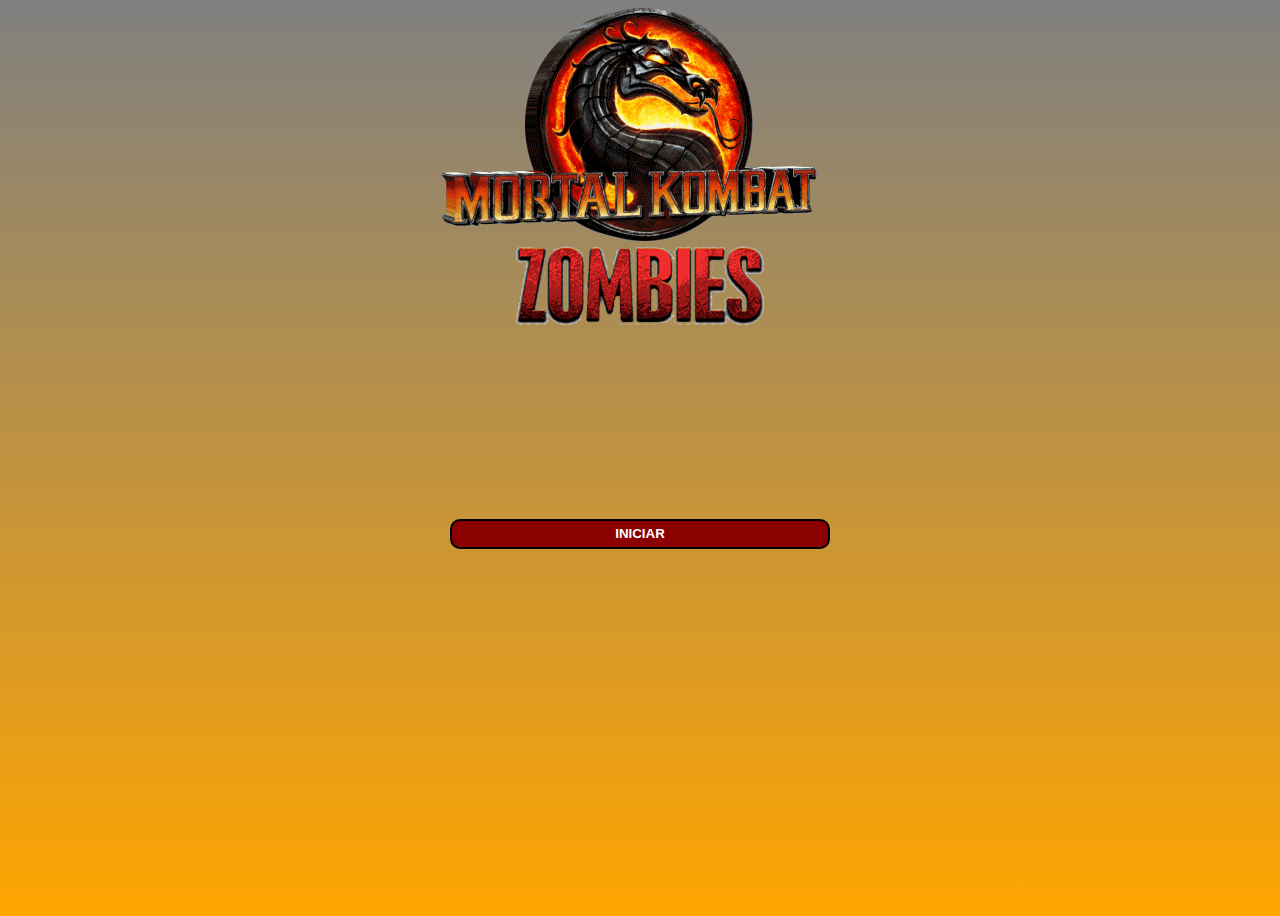
<file: index.html>
<!DOCTYPE html>
<html lang="pt-br">
<head>
    <meta charset="UTF-8">
    <meta http-equiv="X-UA-Compatible" content="IE=edge">
    <meta name="viewport" content="width=device-width, initial-scale=1.0">
    <title>Mortal Kombat</title>
    <link rel="stylesheet" href="css/index.css" type="text/css">

</head>
<body >
    
    <header id="hd-container">
        <div id="logo">
            <a href="#"><img src="img/logo/logo.gif" alt="logo-mk"></a>
        </div>
        <div id="logozombies">
            <img src="img/logo/logozombies.png" alt="Zombies">
        </div>
        
    </header>


    <main id="test"> 
        <center><button id="inicio" onclick="iniciar()">
            <strong>INICIAR</strong>
         </button></center>
    </main>


<!--    
    <main>
        
        <div>
            <h1 class="titulo-principal">Escolha Seu Lutador!</h1>
        </div>
        
        <section id="principal-container">
            <div id="scorpion">
                <h3 class="select-person">1 - Scorpion</h3>
                <button onclick="scorpion()"><img id="escolhido"src="img/personagens/scorpion/fighter.gif" alt="Scorpion"></button>
            </div>
            <div id="subzero">
                <h3 class="select-person">2 - Sub-Zero</h3>
                <button onclick="subzero()"><img id="escolhido2" src="img/personagens/subzero/fighter2.gif" alt="Sub-Zero"></button>
            </div>
            <div id="ermac">
                <h3 class="select-person">3 - Ermac</h3>
                <button onclick="ermac()"><img id="escolhido3" src="img/personagens/ermac/fighter3.gif" alt="Ermac"></button>
            </div>
            <audio src="audios/choose.mp3" autoplay loop></audio>
            
        </section> 
    </main>
-->
    <script src="js/index.js" defer></script>
    
</body>
</html>
</file>
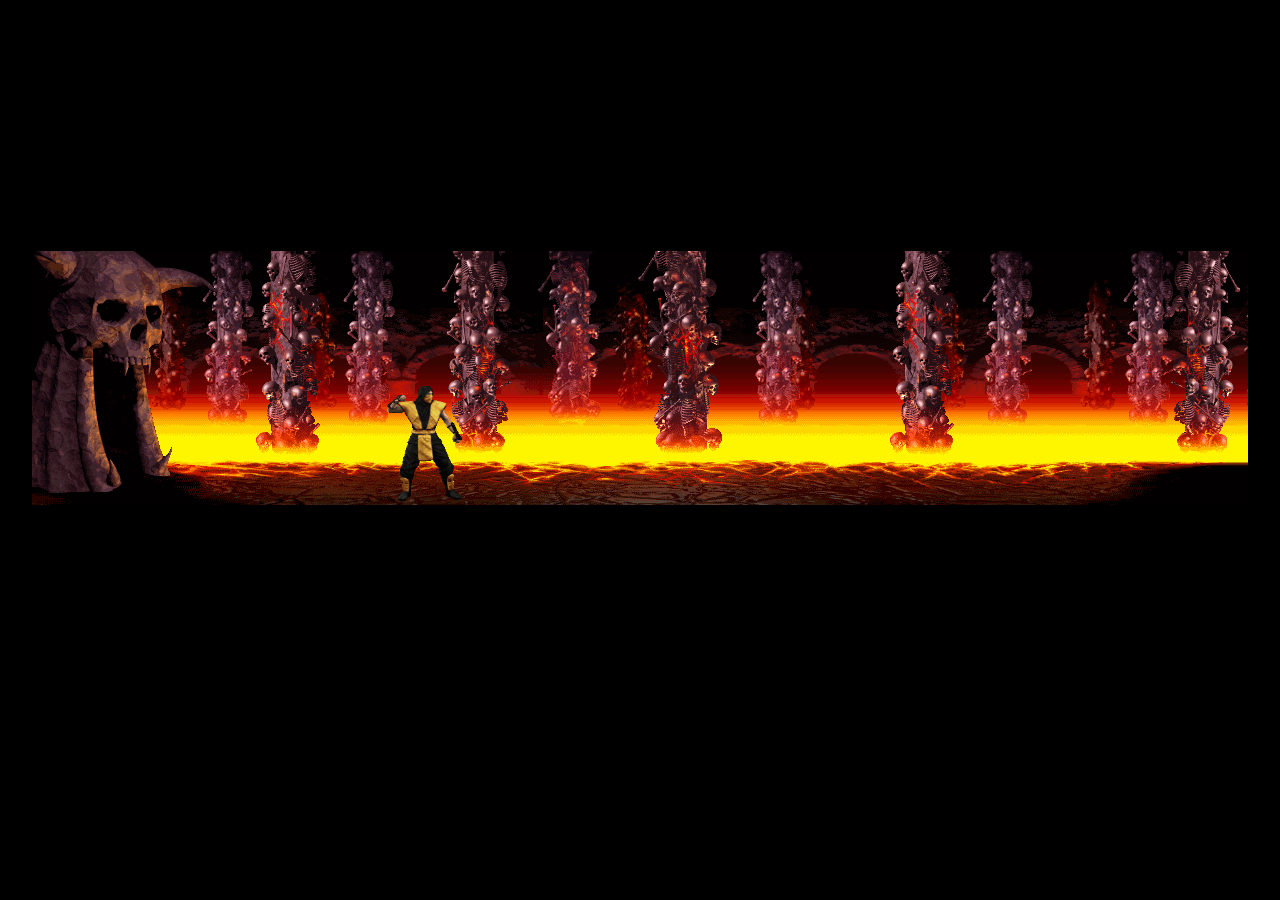
<file: fases/stage1/index.html>
<!DOCTYPE html>
<html lang="pt-br">
<head>
    <meta charset="UTF-8">
    <meta http-equiv="X-UA-Compatible" content="IE=edge">
    <meta name="viewport" content="width=device-width, initial-scale=1.0">
    <title>Submundo!</title>
    <link rel="stylesheet" href="css/index.css">
</head>
<body>
    <main>
        
        <div>
            <h4 style="color: white;">
               
        <div id="cenario">
            <img id="background" src="img/bgscorpion3.gif" alt="">
            <div id="scorpion">
                <img src="../../img/personagens/scorpion/fighter.gif" alt="scorpion" id="img-scorpion">
            </div>
            <div id="ermac">
                <img src="../../img/personagens/ermac/levitar.gif" alt="ermac" id="img-ermac">
            </div>

            <div id="subzero">
                <img src="../../img/personagens/subzero/fighter2.gif" alt="subzero" id="img-subzero">
            </div>



        </div>
        <!--<button onclick="comeHere()">Come here</button>
        <button onclick="soco()">Soco</button>
        <button onclick="joelhada()">Joelhada</button>
        <button onclick="machadada()">Machadada</button>
        <button onclick="combo()">Combo</button>-->
    </main>
    <script src="js/index.js" ></script>
    <script src="../../js/golpes_ermac.js" ></script>
    <script src="../../js/golpes_scorpion.js" ></script>
    <script src="../../js/vidas.js" ></script>
    <script src="../../js/system.js"></script>
</body>
</html>
</file>
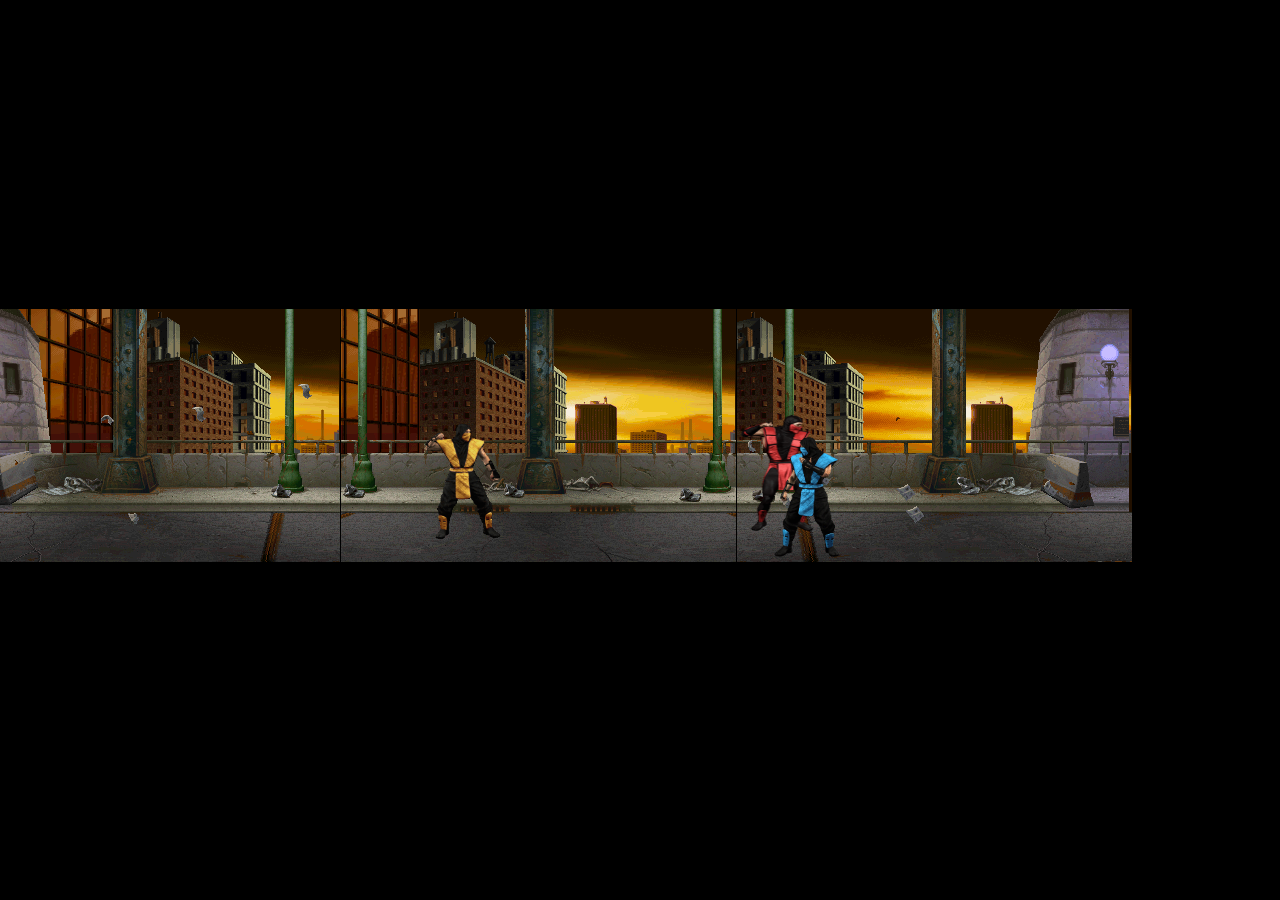
<file: fases/stage2/index.html>
<!DOCTYPE html>
<html lang="pt-br">
<head>
    <meta charset="UTF-8">
    <meta http-equiv="X-UA-Compatible" content="IE=edge">
    <meta name="viewport" content="width=device-width, initial-scale=1.0">
    <title>Plano-Terreno</title>
    <link rel="stylesheet" href="css/index.css">
</head>
<body>
    <main>
        
        <div>
            <h4 style="color: white;">
               
        <div id="cenario">
           
            <img id="background" src="img/p1.png" alt="">
            <img id="background1" src="img/p2.png" alt="">
            <img id="background2" src="img/p3.png" alt="">
            <div id="scorpion">
                <img src="../../img/personagens/scorpion/fighter.gif" alt="scorpion" id="img-scorpion">
            </div>
            <div id="ermac">
                <img src="../../img/personagens/ermac/fighter3.gif" alt="ermac" id="img-ermac">
            </div>

            <div id="subzero">
                <img src="../../img/personagens/subzero/fighter2.gif" alt="subzero" id="img-subzero">
            </div>



        </div>
        <!--<button onclick="comeHere()">Come here</button>
        <button onclick="soco()">Soco</button>
        <button onclick="joelhada()">Joelhada</button>
        <button onclick="machadada()">Machadada</button>
        <button onclick="combo()">Combo</button>-->
    </main>
    <script src="js/index.js" ></script>
    <script src="js/golpes_ermac.js" ></script>
    <script src="js/golpes_scorpion.js" ></script>
    <script src="../../js/vidas.js"></script>
    <script src="js/system.js"></script>
    <script src="js/golpes_subzero.js"></script>
</body>
</html>
</file>
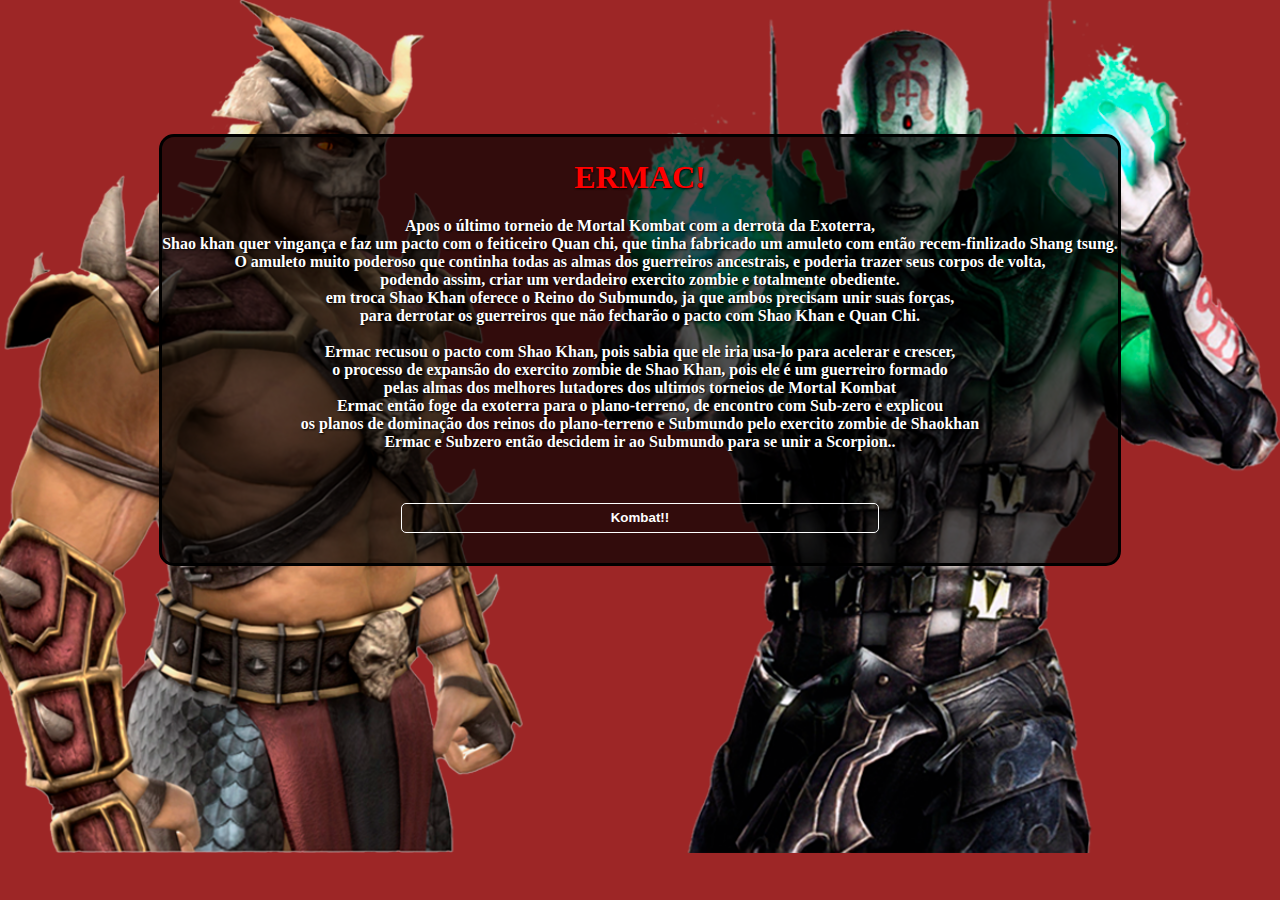
<file: fases/ermac.html>
<!DOCTYPE html>
<html lang="pt-br">
<head>
    <meta charset="UTF-8">
    <meta http-equiv="X-UA-Compatible" content="IE=edge">
    <meta name="viewport" content="width=device-width, initial-scale=1.0">
    <title>Ermac!</title>
    <style>
        body{
            background-color: rgba(141, 3, 3, 0.863);
            color: white;
            background-image: url('kahnback3.png');
            background-repeat: no-repeat;
            background-size: 100%;
            }
        button{
            margin-top: 30px;
            margin-bottom: 30px;
            width: 50%;
        }
        #historia{
            border: 3px solid black;
            text-align: center;
            margin-top: 10%;
            background-color: rgba(0, 0, 0, 0.678);
            border-radius: 15px;
            text-shadow: 1px 1px 2px black;
        }
        main{
            display: flex;
            justify-content: center;
            
        }
        button{
            border: 1px solid white;
            color: white;
            background-color: rgba(255, 255, 255, 0);
            cursor: pointer;
            height: 30px;
            border-radius: 5px;
            transition: 1s all;
        }
        button:hover{
            border: 1px solid yellow;
            color: yellow;
            transform: scale(1.2);
        }
    </style>
</head>
<body onload="historia()">
    <main>
        <div id="historia">
            <h1 style="color: red;">ERMAC!</h1>
            <h4><p>
                Apos o último torneio de Mortal Kombat com a derrota da Exoterra,<br>
                Shao khan quer vingança e faz um pacto com o feiticeiro Quan chi, que tinha fabricado um amuleto com então recem-finlizado Shang tsung.<br>
                O amuleto muito poderoso que continha todas as almas dos guerreiros ancestrais, e poderia trazer seus corpos de volta,<br>
                podendo assim, criar um verdadeiro exercito zombie e totalmente obediente.<br>
                em troca Shao Khan oferece o Reino do Submundo, ja que ambos precisam unir suas forças,<br>
                para derrotar os guerreiros que não fecharão o pacto com Shao Khan e Quan Chi.<br>
                <br>
               Ermac recusou o pacto com Shao Khan, pois sabia que ele iria usa-lo para acelerar e crescer,<br>
               o processo de expansão do exercito zombie de Shao Khan, pois ele é um guerreiro formado<br>
               pelas almas dos melhores lutadores dos ultimos torneios de Mortal Kombat<br>
               Ermac então foge da exoterra para o plano-terreno, de encontro com Sub-zero e explicou<br>
               os planos de dominação dos reinos do plano-terreno e Submundo pelo exercito zombie de Shaokhan<br>
               Ermac e Subzero então descidem ir ao Submundo para se unir a Scorpion..<br>
                </p>
            </h4>

                <button onclick="stage1()"><strong>Kombat!!</strong></button>

        </div>
    </main>

    <script> 
        function stage1(){
            const done = new Audio('../audios/system/welldone.mp3');
            done.play();
            setTimeout(() => {
        window.location = 'torre_ermac.html'
    }, 1500);
        }

    </script>
    <script src="index.js"></script>
</body>
</html>
</file>
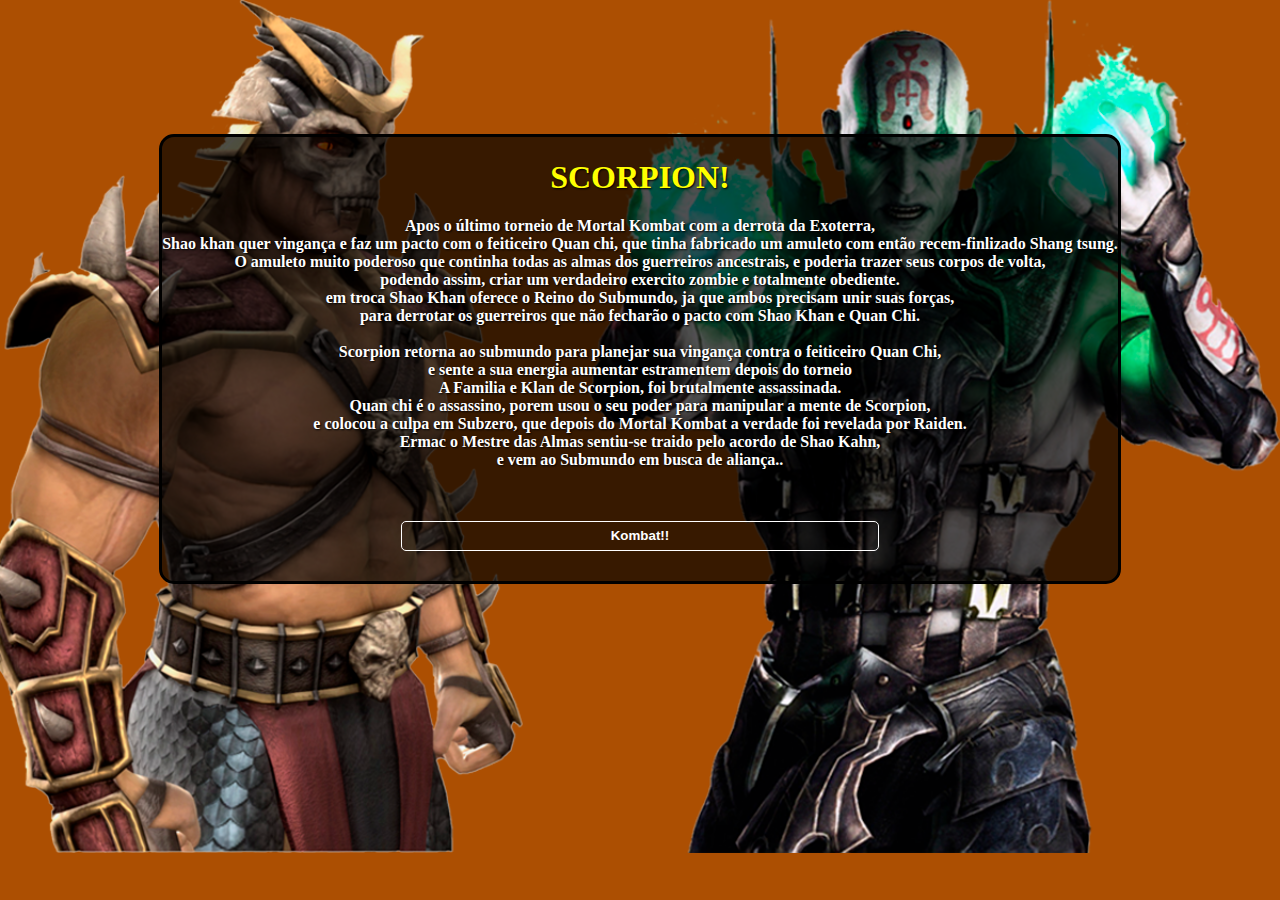
<file: fases/scorpion.html>
<!DOCTYPE html>
<html lang="pt-br">
<head>
    <meta charset="UTF-8">
    <meta http-equiv="X-UA-Compatible" content="IE=edge">
    <meta name="viewport" content="width=device-width, initial-scale=1.0">
    <title>Scorpion!</title>
    <style>
        body{
            background-color: rgb(172, 79, 2);
            color: white;
            background-image: url('kahnback3.png');
            background-repeat: no-repeat;
            background-size: 100%;
            
            }
        button{
            margin-top: 30px;
            margin-bottom: 30px;
            width: 50%;
        }
        #historia{
            border: 3px solid black;
            text-align: center;
            margin-top: 10%;
            background-color: rgba(0, 0, 0, 0.678);
            border-radius: 15px;
            text-shadow: 1px 1px 2px black;
        }
        main{
            display: flex;
            justify-content: center;
            
        }
        button{
            border: 1px solid white;
            color: white;
            background-color: rgba(255, 255, 255, 0);
            cursor: pointer;
            height: 30px;
            border-radius: 5px;
            transition: 1s all;
        }
        button:hover{
            border: 1px solid red;
            color: red;
            transform: scale(1.2);
        }
        
    </style>
</head>
<body onload="historia()">
  
    <main>
        <div id="historia">
            <h1 style="color: yellow;">SCORPION!</h1>
            <h4><p>
                Apos o último torneio de Mortal Kombat com a derrota da Exoterra,<br>
                Shao khan quer vingança e faz um pacto com o feiticeiro Quan chi, que tinha fabricado um amuleto com então recem-finlizado Shang tsung.<br>
                O amuleto muito poderoso que continha todas as almas dos guerreiros ancestrais, e poderia trazer seus corpos de volta,<br>
                podendo assim, criar um verdadeiro exercito zombie e totalmente obediente.<br>
                em troca Shao Khan oferece o Reino do Submundo, ja que ambos precisam unir suas forças,<br>
                para derrotar os guerreiros que não fecharão o pacto com Shao Khan e Quan Chi.<br>
                <br>
                Scorpion retorna ao submundo para planejar sua vingança contra o feiticeiro Quan Chi,<br>
                e sente a sua energia aumentar estramentem depois do torneio<br>
                A Familia e Klan de Scorpion, foi brutalmente assassinada.<br>
                Quan chi é o assassino, porem usou o seu poder para manipular a mente de Scorpion,<br>
                e colocou a culpa em Subzero, que depois do Mortal Kombat a verdade foi revelada por Raiden.<br>
                Ermac o Mestre das Almas sentiu-se traido pelo acordo de Shao Kahn,<br>
                e vem ao Submundo em busca de aliança..
                </p>
            </h4>

                <button onclick="stage1()"><strong>Kombat!!</strong></button>

        </div>
    </main>
    <script> 
        function stage1(){
            const done = new Audio('../audios/system/welldone.mp3');
            done.play();
            setTimeout(() => {
        window.location = 'torre.html'
    }, 1000);
        }

    </script>
    <script src="index.js"></script>
</body>
</html>
</file>
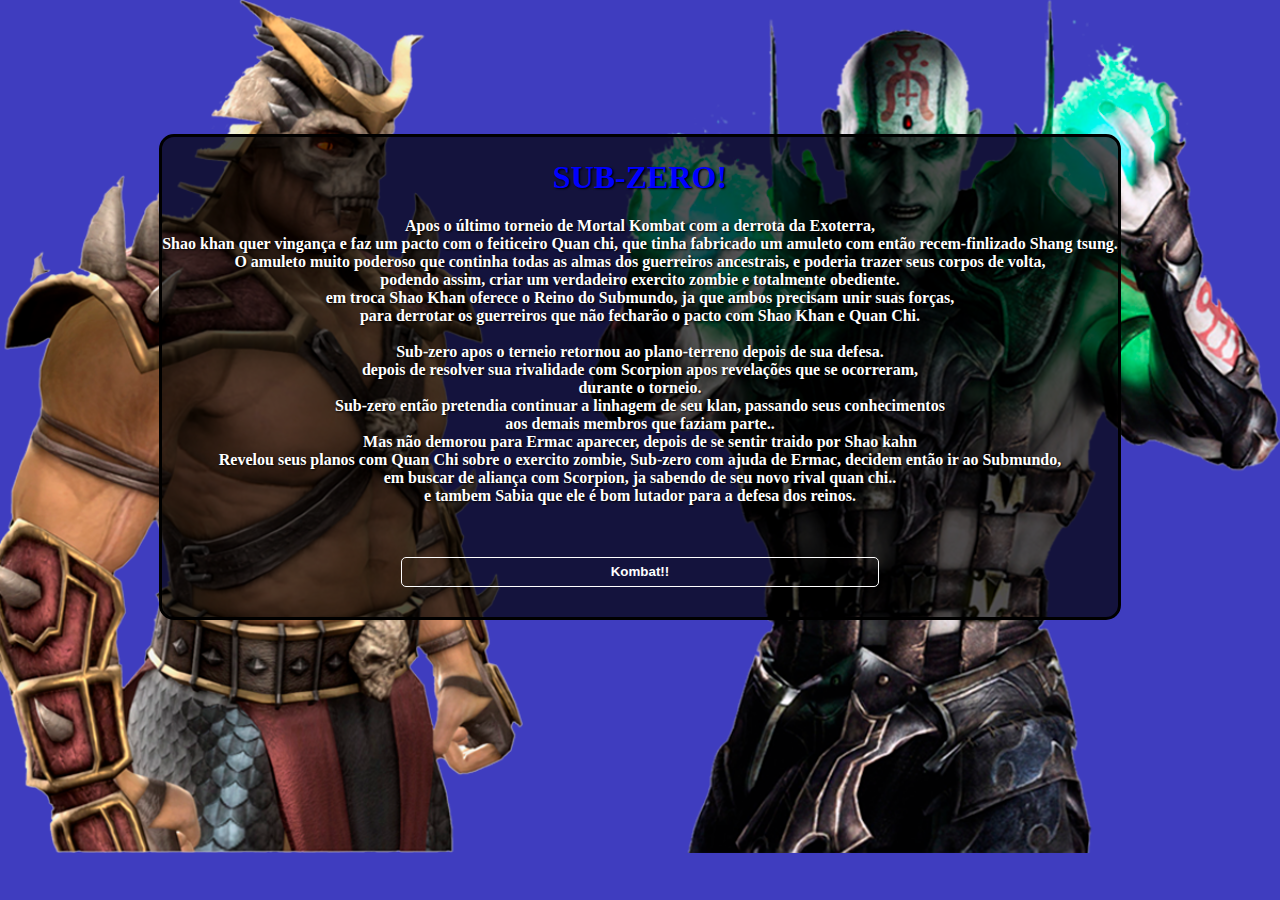
<file: fases/subzero.html>
<!DOCTYPE html>
<html lang="pt-br">
<head>
    <meta charset="UTF-8">
    <meta http-equiv="X-UA-Compatible" content="IE=edge">
    <meta name="viewport" content="width=device-width, initial-scale=1.0">
    <title>Subzero!</title>
    <style>
        body{
            background-color: rgba(5, 2, 172, 0.767);
            color: white;
            background-image: url('kahnback3.png');
            background-repeat: no-repeat;
            background-size: 100%;
            }
        button{
            margin-top: 30px;
            margin-bottom: 30px;
            width: 50%;
        }
        #historia{
            border: 3px solid black;
            text-align: center;
            margin-top: 10%;
            background-color: rgba(0, 0, 0, 0.678);
            border-radius: 15px;
            text-shadow: 1px 1px 2px black;
        }
        main{
            display: flex;
            justify-content: center;
            
        }
        button{
            border: 1px solid white;
            color: white;
            background-color: rgba(255, 255, 255, 0);
            cursor: pointer;
            height: 30px;
            border-radius: 5px;
            transition: 1s all;
        }
        button:hover{
            border: 1px solid red;
            color: red;
            transform: scale(1.2);
        }
    </style>
</head>
<body onload="historia()">
    <main>
        <div id="historia">
            <h1 style="color: blue;">SUB-ZERO!</h1>
            <h4><p>
                Apos o último torneio de Mortal Kombat com a derrota da Exoterra,<br>
                Shao khan quer vingança e faz um pacto com o feiticeiro Quan chi, que tinha fabricado um amuleto com então recem-finlizado Shang tsung.<br>
                O amuleto muito poderoso que continha todas as almas dos guerreiros ancestrais, e poderia trazer seus corpos de volta,<br>
                podendo assim, criar um verdadeiro exercito zombie e totalmente obediente.<br>
                em troca Shao Khan oferece o Reino do Submundo, ja que ambos precisam unir suas forças,<br>
                para derrotar os guerreiros que não fecharão o pacto com Shao Khan e Quan Chi.<br>
                <br>
                Sub-zero apos o terneio retornou ao plano-terreno depois de sua defesa.<br>
                depois de resolver sua rivalidade com Scorpion apos revelações que se ocorreram,<br>
                durante o torneio.<br>
                Sub-zero então pretendia continuar a linhagem de seu klan, passando seus conhecimentos<br>
                aos demais membros que faziam parte..<br>
                Mas não demorou para Ermac aparecer, depois de se sentir traido por Shao kahn<br>
                Revelou seus planos com Quan Chi sobre o exercito zombie, Sub-zero com ajuda de Ermac,
                decidem então ir ao Submundo,<br>
                em buscar de aliança com Scorpion, ja sabendo de seu novo rival quan chi..<br>
                e tambem Sabia que ele é bom lutador para a defesa dos reinos.

                </p>
            </h4>

                <button onclick="stage1()"><strong>Kombat!!</strong></button>

        </div>
    </main>
    <script> 
        function stage1(){
            const done = new Audio('../audios/system/welldone.mp3');
            done.play();
            setTimeout(() => {
        window.location = 'torre_sub.html'
    }, 1000);
        }

    </script>
    <script src="index.js"></script>
</body>
</html>
</file>
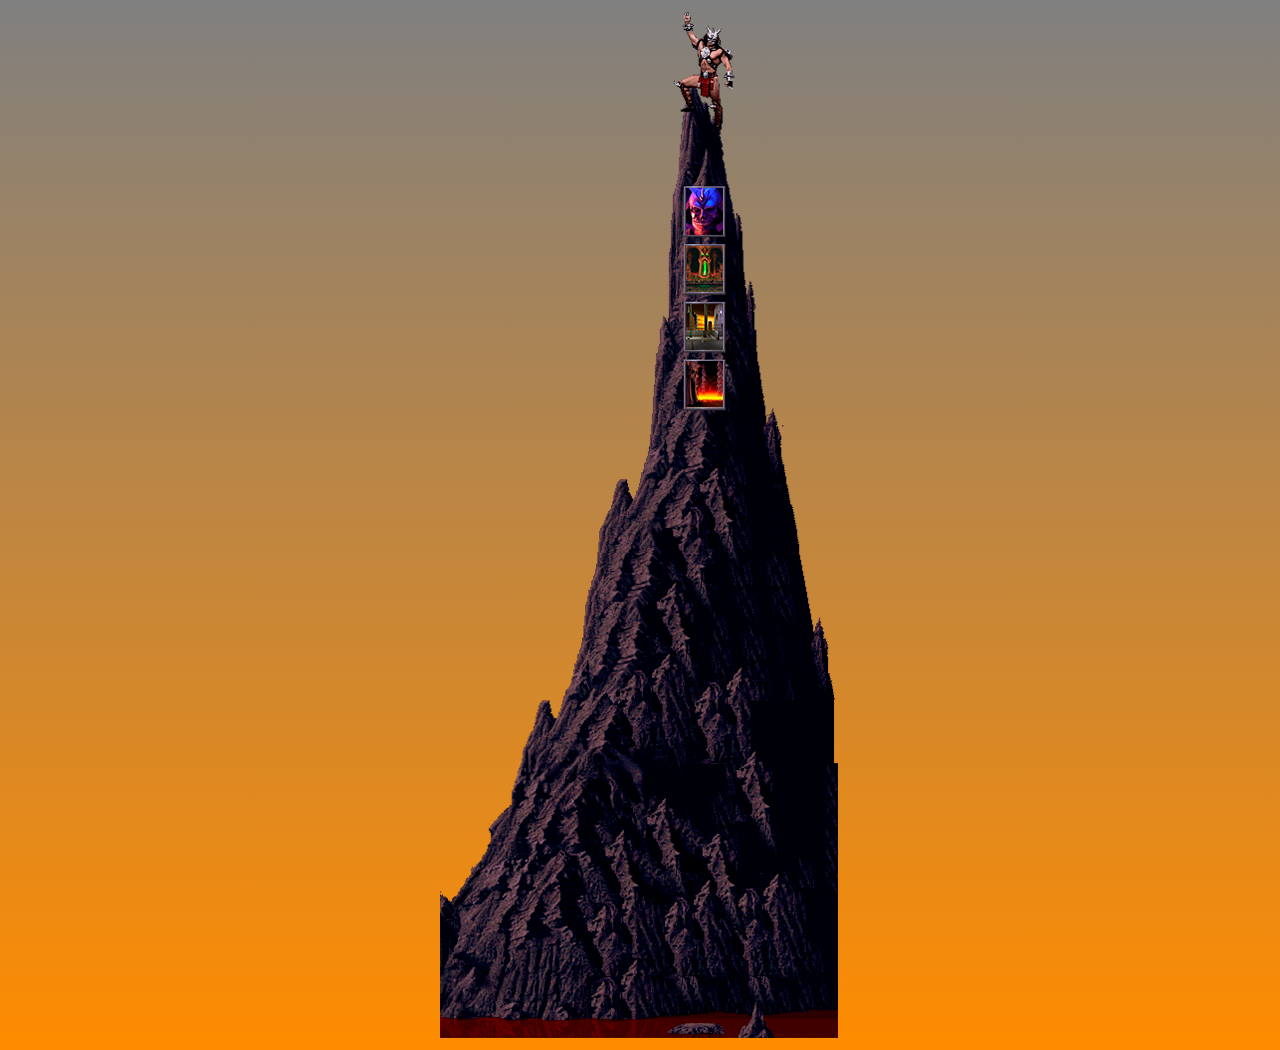
<file: fases/torre.html>
<!DOCTYPE html>
<html lang="pt-br">
<head>
    <meta charset="UTF-8">
    <meta http-equiv="X-UA-Compatible" content="IE=edge">
    <meta name="viewport" content="width=device-width, initial-scale=1.0">
    <title>Torre!</title>
    <link rel="stylesheet" href="index.css">
</head>
<body onload="musica()">
    
    <main>
        <div id="cenario">
            <img src="torre.png" alt="torre" srcset="">
            <div id="avatar-scorpion">
                <img id="avatar"src="../img/personagens/scorpion/scorpion-avatar.gif" alt="avatar">
            </div>
        </div>
    </main>

    <script src="index.js"></script>
    
</body>
</html>
</file>
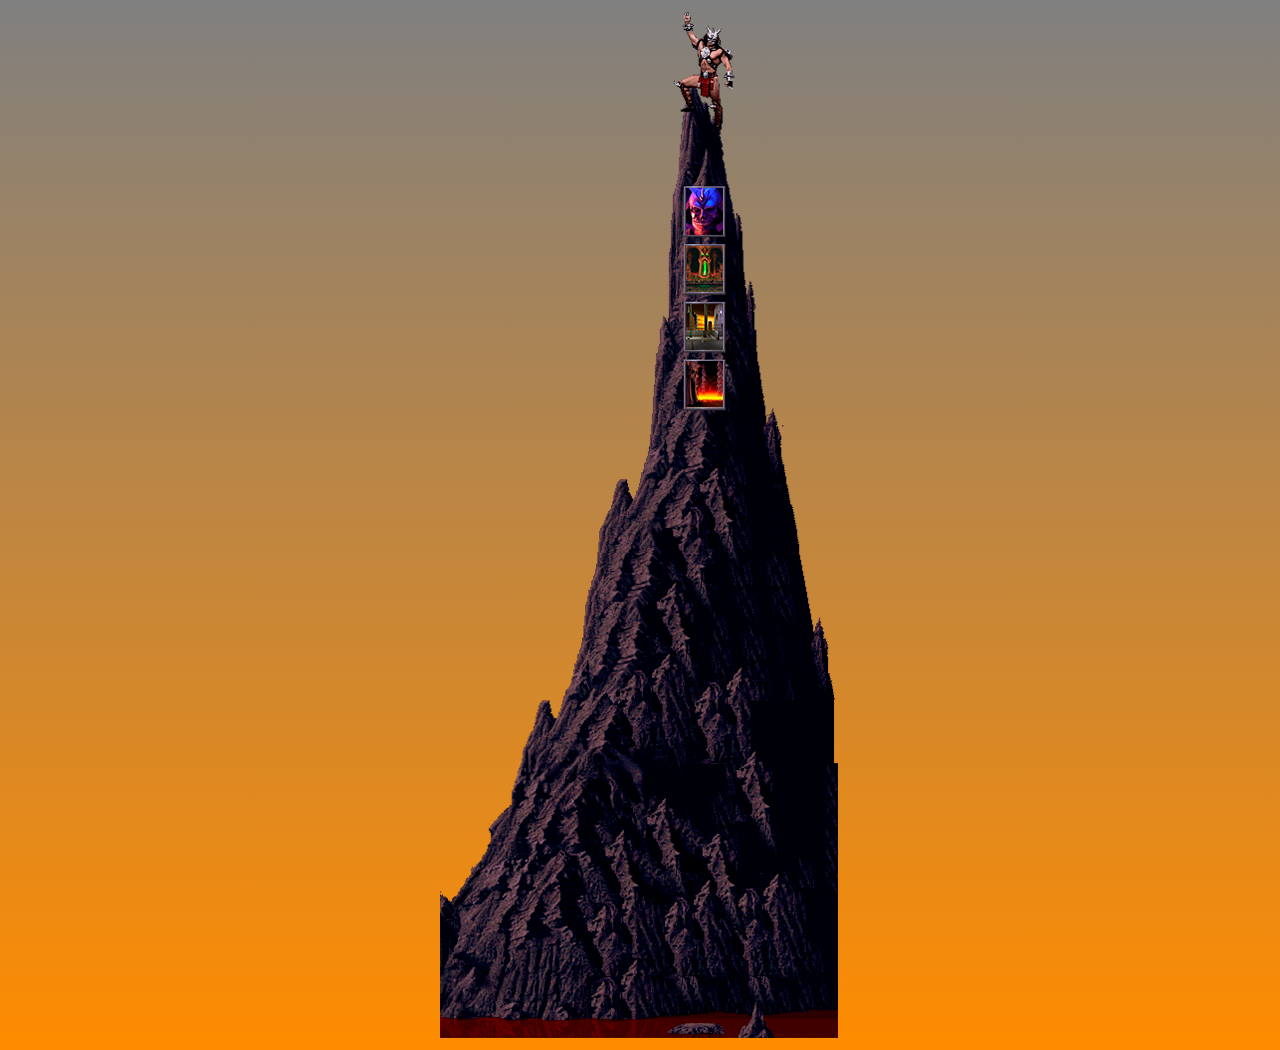
<file: fases/torre_ermac.html>
<!DOCTYPE html>
<html lang="pt-br">
<head>
    <meta charset="UTF-8">
    <meta http-equiv="X-UA-Compatible" content="IE=edge">
    <meta name="viewport" content="width=device-width, initial-scale=1.0">
    <title>Torre!</title>
    <link rel="stylesheet" href="index.css">
</head>
<body onload="musica()">
    
    <main>
        <div id="cenario">
            <img src="torre.png" alt="torre" srcset="">
            <div id="avatar-scorpion">
                <img id="avatar"src="../img/personagens/ermac/ermac-avatar.gif" alt="avatar">
            </div>
        </div>
    </main>

    <script src="index.js"></script>
    
</body>
</html>
</file>
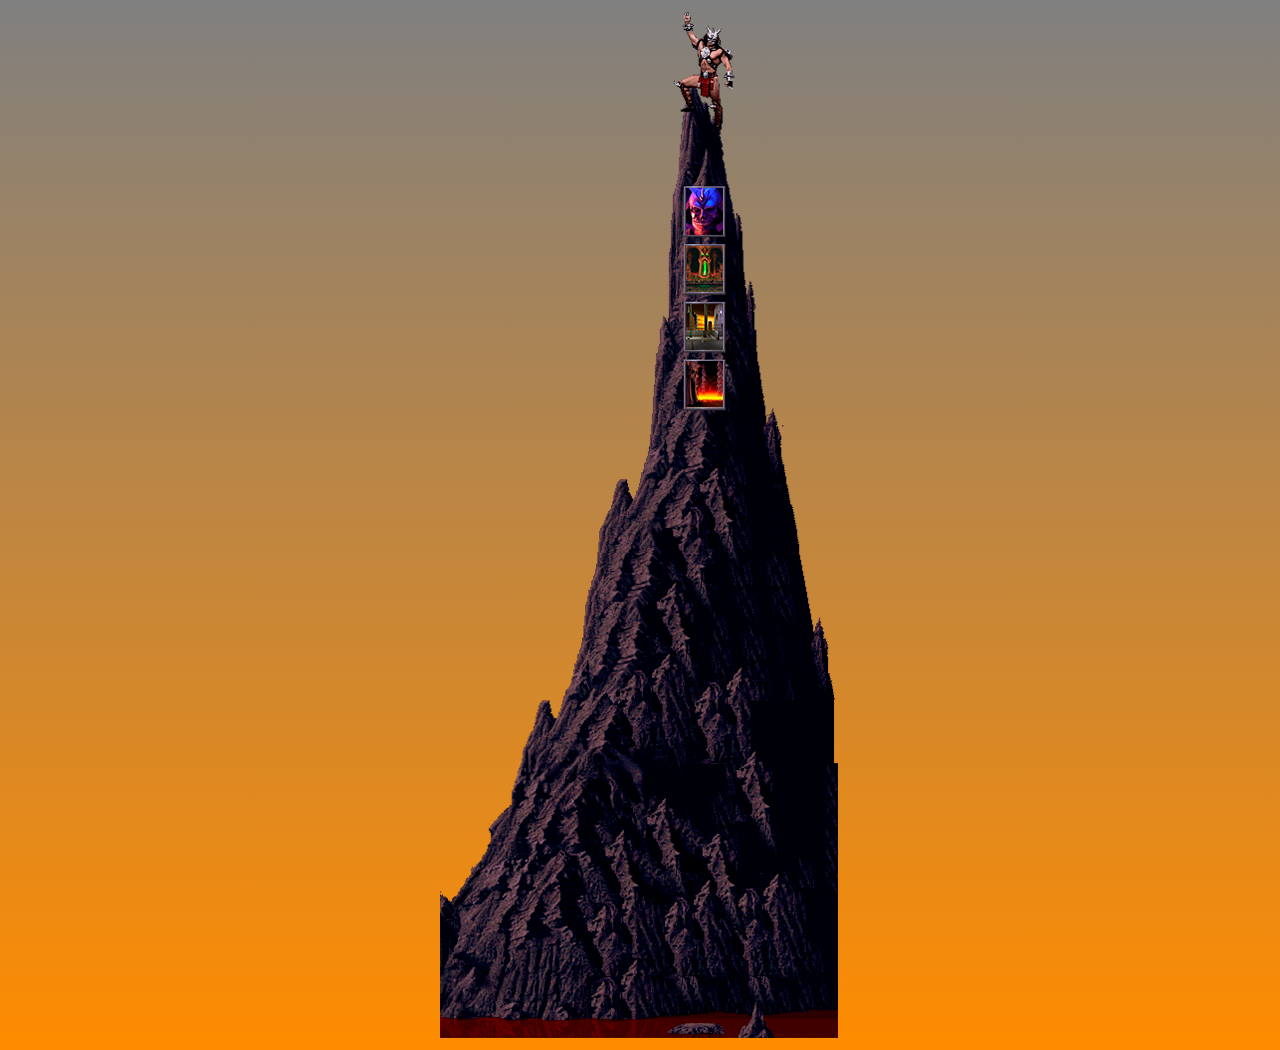
<file: fases/torre_sub.html>
<!DOCTYPE html>
<html lang="pt-br">
<head>
    <meta charset="UTF-8">
    <meta http-equiv="X-UA-Compatible" content="IE=edge">
    <meta name="viewport" content="width=device-width, initial-scale=1.0">
    <title>Torre!</title>
    <link rel="stylesheet" href="index.css">
</head>
<body onload="musica()">
    
    <main>
        <div id="cenario">
            <img src="torre.png" alt="torre" srcset="">
            <div id="avatar-scorpion">
                <img id="avatar"src="../img/personagens/subzero/subzero-avatar.gif" alt="avatar">
            </div>
        </div>
    </main>

    <script src="index.js"></script>
    
</body>
</html>
</file>
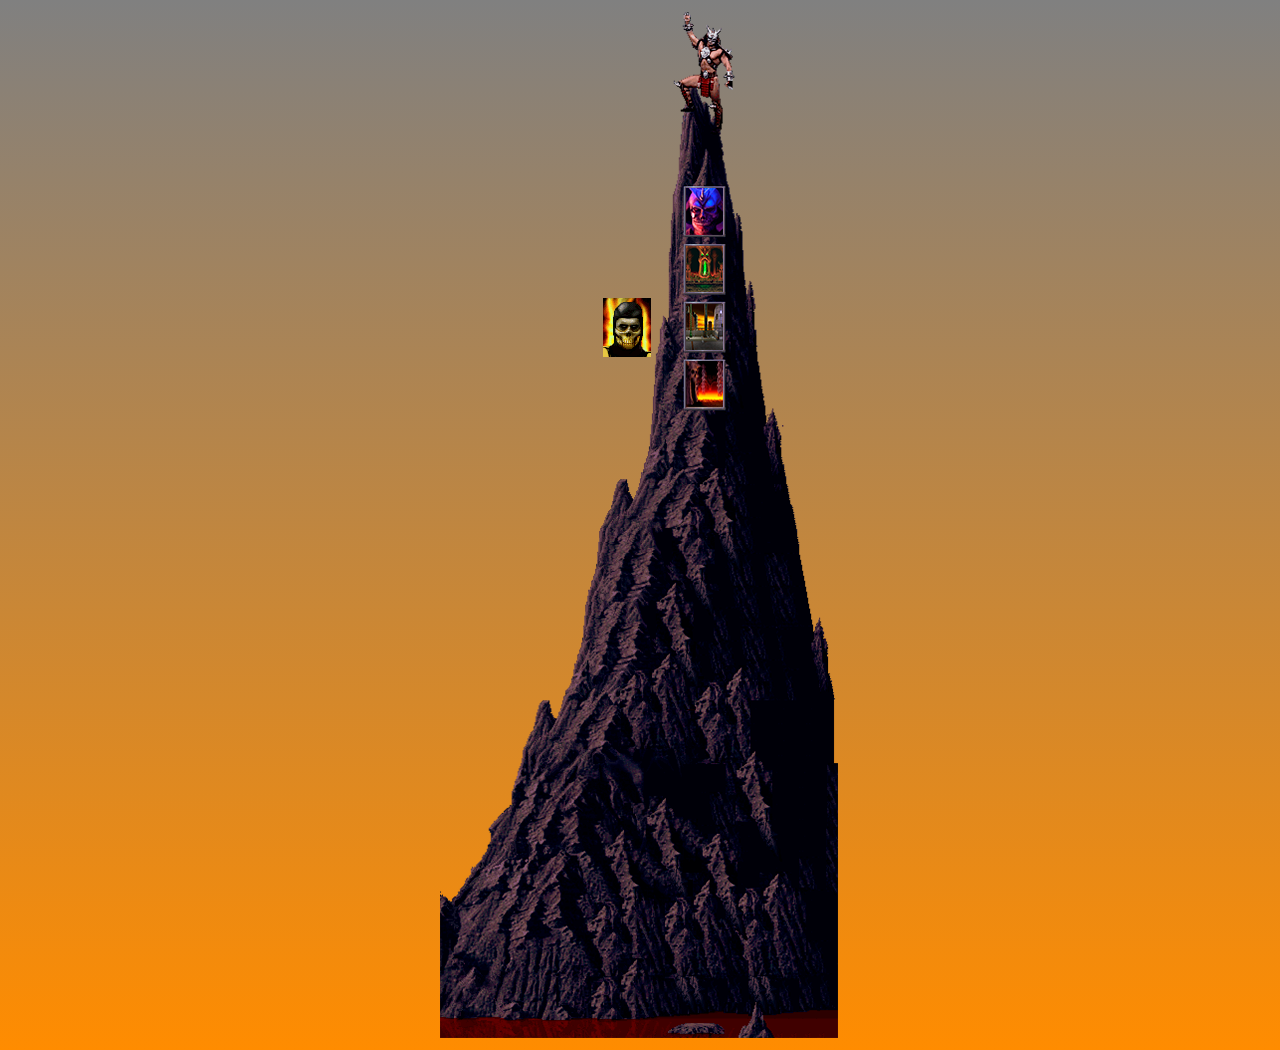
<file: fases/torre2/torre.html>
<!DOCTYPE html>
<html lang="pt-br">
<head>
    <meta charset="UTF-8">
    <meta http-equiv="X-UA-Compatible" content="IE=edge">
    <meta name="viewport" content="width=device-width, initial-scale=1.0">
    <title>Torre!</title>
    <link rel="stylesheet" href="index.css">
</head>
<body onload="musica()">
    
    <main>
        <div id="cenario">
            <img src="../torre.png" alt="torre" srcset="">
            <div id="avatar-scorpion">
                <img id="avatar"src="../../img/personagens/scorpion/scorpion-avatar.gif" alt="avatar">
            </div>
        </div>
    </main>

    <script src="index.js"></script>
    
</body>
</html>
</file>
<file: css/index.css>
body{
    background: linear-gradient(gray, orange);
    height: 100vh;
    Font-family: Copperplate, Copperplate Gothic Light, fantasy;
}
a{
    cursor: pointer;
}
button{
    background-color: rgba(255, 255, 255, 0);
    border: 0;
    cursor: pointer;
}
#hd-container{
    display: flex;
    flex-direction: column;
    align-items: center;
}

#logo{
    flex-shrink: 1;
    
}
#inicio{
    margin-top: 15%;
    width: 30%;
    height: 30PX;
    border: 2px solid black;
    border-radius: 10px;
    transition: 1s all;
    background-color: darkred;
    color: white;
    
}
#inicio:hover{
    transform: scale(1.2);
    color: red;
    background-color: black;
    border: 2px solid red;
}
#principal-container{
    display: flex;
    justify-content: center;
    flex-wrap: wrap;
    justify-content: space-around;
}
#scorpion{
    border-radius: 10px;
}
#scorpion h3{
    color: yellow;
}
#scorpion img{
    max-width: 500px;
    max-height: 230px;
}
#scorpion:hover{
    transform: scale(1.2);
    transition: 0.6s all;
    border: 2px solid yellow;
    background-color: rgba(0, 0, 0, 0.404);

}

#subzero{
    border-radius: 10px;
}
#subzero h3{
    color: blue;
}
#subzero img{
    width: 150px;
    height: 210px;
}

#subzero:hover{
    transform: scale(1.2);
    transition: 0.6s all;
    border: 2px solid blue;
    background-color: rgba(0, 0, 0, 0.404);
}
#ermac{
    border-radius: 10px;
}
#ermac h3{
    color: red;
}
#ermac img{
    width: 130px;
    height: 210px;
}
#ermac:hover{
    transform: scale(1.2);
    transition: 0.6s all;
    border: 2px solid red;
    background-color: rgba(0, 0, 0, 0.404);
}

.titulo-principal{
    text-shadow: 8px 7px 3px black;
    color: yellow;
    text-align: center;
    -webkit-text-stroke: 2px black;
}
.select-person{
    color: gray;
    -webkit-text-stroke: 2px black;
    text-align: center;
}
/*    .escolhidos{
        animation-name: escolhido;
        animation-duration: 2s;

    }

    @keyframes escolhido {
        to{
            background-image: url('../img/personagens/scorpion/escolhido1.gif');
        }
    }
*/
</file>
<file: fases/stage1/css/index.css>
body{
    background-color: black;
}

main{
    display: flex;
    justify-content: center;
    
}

#cenario{
    margin-top: 20%;
    position: relative;
   
}
#background{
    flex-shrink: 0;
}

#img-scorpion{
    width: 80px;
    height: 120px;
    position: absolute;
    top: 130px;
    left: 350px;
}

#img-ermac{
    opacity: 0%;
    width: 130px;
    height: 165px;
    position: absolute;
    top: 90px;
    right: 340px;
    -moz-transform: scaleX(-1);
    -o-transform: scaleX(-1);
    -webkit-transform: scaleX(-1);
    transform: scaleX(-1);
    transition: 1s all;
}

#img-subzero{
    transition: 1s all;
    opacity: 0%;
    width: 100px;
    height: 134px;
    position: absolute;
    top: 125px;
    right: 420px;
    -moz-transform: scaleX(-1);
    -o-transform: scaleX(-1);
    -webkit-transform: scaleX(-1);
    transform: scaleX(-1);
}
#zombie{
    opacity: 0%;
    width: 80px;
    height: 120px;
    position: absolute;
    top: 130px;
    right: 220px;
    transition: 1s all;
}

.round1{
    width: 150px;
    height: 120px;
    position: absolute;
    top: 70px;
    left: 600px;
}
</file>
<file: fases/stage2/css/index.css>
body{
    background-color: black;

}

main{
    display: flex;
    justify-content: center;
    
}

#cenario{
    margin-top: 20%;
    position: relative;
   
}
#background,#background1,#background2{
    flex-shrink: 1;
    position: absolute;

}
#background{
    right: 300px;
    top: 280px;
}
#background1{
    top: 280px;
    right: -96px;
}
#background2{
    left: 97px;
    top: 280px;
}
#img-scorpion{
    width: 80px;
    height: 120px;
    position: absolute;
    top: 390px;
    left: -220px;
}
#img-subzero{
    transition: 1s all;
    opacity: 100%;
    width: 100px;
    height: 134px;
    position: absolute;
    top: 400px;
    left: 120px;
    -moz-transform: scaleX(-1);
    -o-transform: scaleX(-1);
    -webkit-transform: scaleX(-1);
    transform: scaleX(-1);
}
#img-ermac{
    opacity: 100%;
    width: 100px;
    height: 125px;
    position: absolute;
    top: 380px;
    left: 90px;
   
    transition: 0s all;
}


#zombie{
    opacity: 0%;
    width: 80px;
    height: 120px;
    position: absolute;
    top: 390px;
    left: 30px;
    transition: 1s all;
}
#zombie1{
    opacity: 0%;
    width: 80px;
    height: 120px;
    position: absolute;
    top: 385px;
    left: 170px;
    transition: 1s all;
}
#zombie2{
    transform: scaleX(-1);
    opacity: 0%;
    width: 80px;
    height: 120px;
    position: absolute;
    top: 410px;
    left: 60px;
    transition: 1s all;

}
.round1{
    width: 150px;
    height: 120px;
    position: absolute;
    top: 330px;
    left: -70px;
}
</file>
<file: fases/index.css>
body{
    background: linear-gradient(gray, darkorange);
   

}

#avatar{
    position: absolute;
    top: 347px;
    left: 163px;
    opacity: 0%;
    animation-name: avatarscorp;
    animation-duration: 6s;

}
main{
    display: flex;
    justify-content: center;
  
}

#cenario{
    position: relative;
   
}



@keyframes avatarscorp {
    from{
        position: absolute;
        top: 347px;
        left: 163px;
        opacity: 0%;
    }
    to{
      opacity: 100%;
    }
}
</file>
<file: fases/torre2/index.css>
body{
    background: linear-gradient(gray, darkorange);
   

}

#avatar{
    position: absolute;
    top: 347px;
    left: 163px;
    transition: 2.5s all;
}
main{
    display: flex;
    justify-content: center;
  
}

#cenario{
    position: relative;
   
}



@keyframes avatarscorp {
    from{
        position: absolute;
        top: 347px;
        left: 163px;
        opacity: 0%;
    }
    to{
      opacity: 100%;
    }
}
</file>
